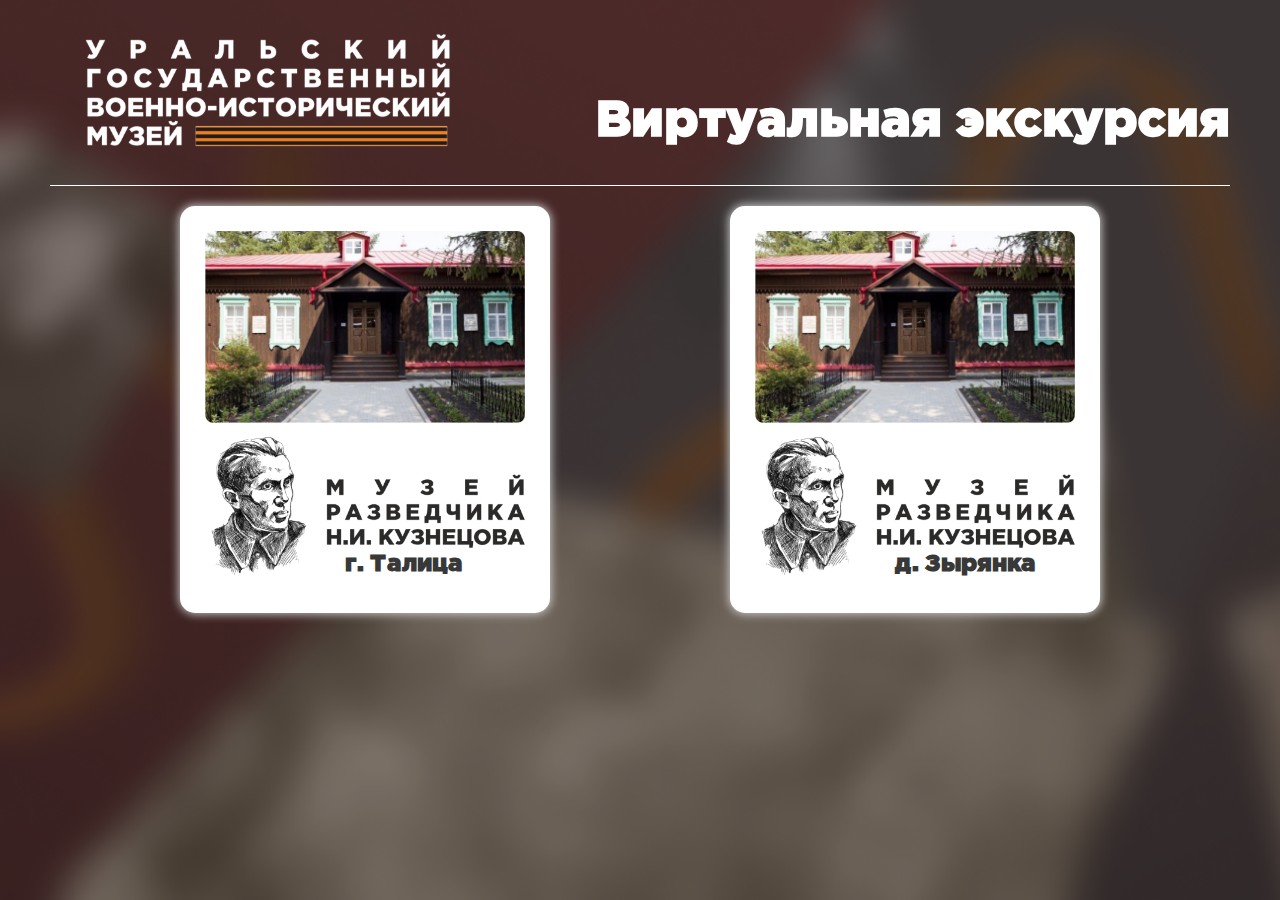
<file: index.html>
<!DOCTYPE html>
<html lang="en">

<head>
    <meta charset="UTF-8">
    <meta http-equiv="X-UA-Compatible" content="IE=edge">
    <meta name="viewport" content="width=device-width, initial-scale=1.0">
    <link rel="stylesheet" href="./src/style.css">
    <link rel="stylesheet" href="./src/styleLaptop.css">
    <link rel="stylesheet" href="./src/stylePad.css">
    <link rel="stylesheet" href="./src/styleMobile.css">
    <link rel="preconnect" href="https://fonts.googleapis.com">
    <link rel="preconnect" href="https://fonts.gstatic.com" crossorigin>
    <link href="https://fonts.googleapis.com/css2?family=Poppins:wght@300&display=swap" rel="stylesheet">
    <title>Музей</title>
</head>

<body>
    <header class="header">
        <div class="header-flex">
            <div class="logo">
                <img src="./assets/logo2.svg" alt="logo">
            </div>
            <h1 class="logo-description">Виртуальная экскурсия</h1>
        </div>
    </header>
    <main class="main">
        <div class="main-container">
            <a href="./firstMuseum.html">
                <section class="main-card">
                    <div class="main-card-img">
                        <img src="./assets/preview1.png" alt="first museum" class="main-card-img">
                        <img class="play" src="./assets/play.svg">
                    </div>
                    <div class="main-card-description">
                        <img src="./assets/faceimg2.png" alt="description">
                        <h4 class="main-card-city">&thinsp;г. Талица</h4>
                    </div>
                </section>
            </a>
            <a href="./firstMuseum.html">
                <section class="main-card">
                    <div class="main-card-img">
                        <img src="./assets/preview1.png" alt="second museum" class="main-card-img">
                        <img class="play" src="./assets/play.svg">
                    </div>
                <div class="main-card-description">
                    <img src="./assets/faceimg2.png" alt="description">
                    <h4 class="main-card-city">&thinsp;д. Зырянка</h4>
                </div>
                </section>
            </a>
        </div>

    </main>
    <footer></footer>

</body>

</html>
</file>
<file: src/style.css>
@font-face {
    font-family: Gotham Pro Bold;
    src: url(../fonts/GothamPro-Black.ttf);
}

@font-face {
    font-family: Gotham Pro;
    src: url(../fonts/GothamPro.ttf);
}

* {
    margin: 0;
    padding: 0;
    font-family: Gotham Pro;
}

body {
    background-image: url(../assets/Background.png);
    background-size: cover;
    background-repeat: no-repeat;
    background-attachment: fixed;
}

.header {}

.header-container {
    min-width: 1480px;
    margin: 0 auto;
}

.header-flex {
    max-width: 1480px;
    display: flex;
    flex-direction: row;
    justify-content: space-between;
    border-bottom: 1px solid #fff;
    margin: 0 auto;
}

.logo {
    display: flex;
    flex-direction: row;
    align-items: flex-end;
}

.logo-name {
    max-width: 332px;
    font-weight: 900;
    font-size: 24px;
    line-height: 27px;
    color: #fff;
}

.logo-description {
    font-family: Gotham Pro Bold;
    font-weight: 900;
    font-size: 60px;
    line-height: 67px;
    color: #fff;
    display: flex;
    align-items: flex-end;
    text-align: right;
    padding-bottom: 30px;
}

.main {
    margin-top: 20px;
}

.main-container {
    max-width: 1600px;
    margin: 0 auto;
    display: flex;
    flex-direction: row;
    justify-content: space-evenly;
    flex-wrap: wrap;
}

.main-card {
    display: flex;
    flex-direction: column;
    background-color: #fff;
    max-width: 700px;
    padding: 25px;
    border-radius: 15px;
    box-shadow: 0px 0px 10px 1px #ccc;
}

.play {
    display: none;
    position: absolute;
    top: 100px;
    left: 220px;
}

.main-card-img {
    position: relative;
    overflow: hidden;
}

@keyframes turnOn {
    from {
        opacity: 0;
    }
    to {
        opacity: 1;
    }
}

.main-card-img:hover .main-card-img {
    filter: brightness(55%);
    transition: 1s;
    transform: scale(1.1);
}

.main-card-img:hover .play {
    display: block;
    animation: 1s turnOn;
}

.main-card-description {
    position: relative;
    text-align: center;
}

.main-card-city {
    font-weight: 900;
    font-size: 24px;
    line-height: 27px;
    font-family: Gotham Pro Bold;
    position: absolute;
    bottom: 20px;
    left: 260px;
    color: rgb(56, 56, 56);
}
</file>
<file: src/styleLaptop.css>
@media (max-width:1400px) {
    .header-flex {
        max-width: 1180px;
    }
    .logo-description {
        font-size: 50px;
    }
    .main-card img {
        max-width: 320px;
    }
    .play {
        width: 100px;
        top: 50px;
        left: 110px;
    }
    .main-card-city {
        bottom: 10px;
        left: 135px;
    }
}
</file>
<file: src/stylePad.css>
@media (max-width:1024px) {
    .header-flex {
        max-width: 860px;
    }
}

@media (max-width:810px) {
    .header-flex {
        max-width: 560px;
        display: flex;
        flex-direction: column;
        align-items: center;
    }
    .logo-description {
        text-align: center;
    }
    .main-card {
        margin-bottom: 20px;
        max-width: 330px;
    }
}
</file>
<file: src/styleMobile.css>
@media (max-width:425px) {
    .header-flex {
        max-width: 80vw;
    }
    .logo img {
        width: 375px
    }
    .logo-description {
        font-size: 45px;
    }
    .main {
        /*margin-left: 6px*/
    }
    .main-card img {
        max-width: 80vw;
    }
    .play {
        left: 35%;
        top: 50px;
    }
    .main-card-city {
        left: 121px;
    }
}
</file>
